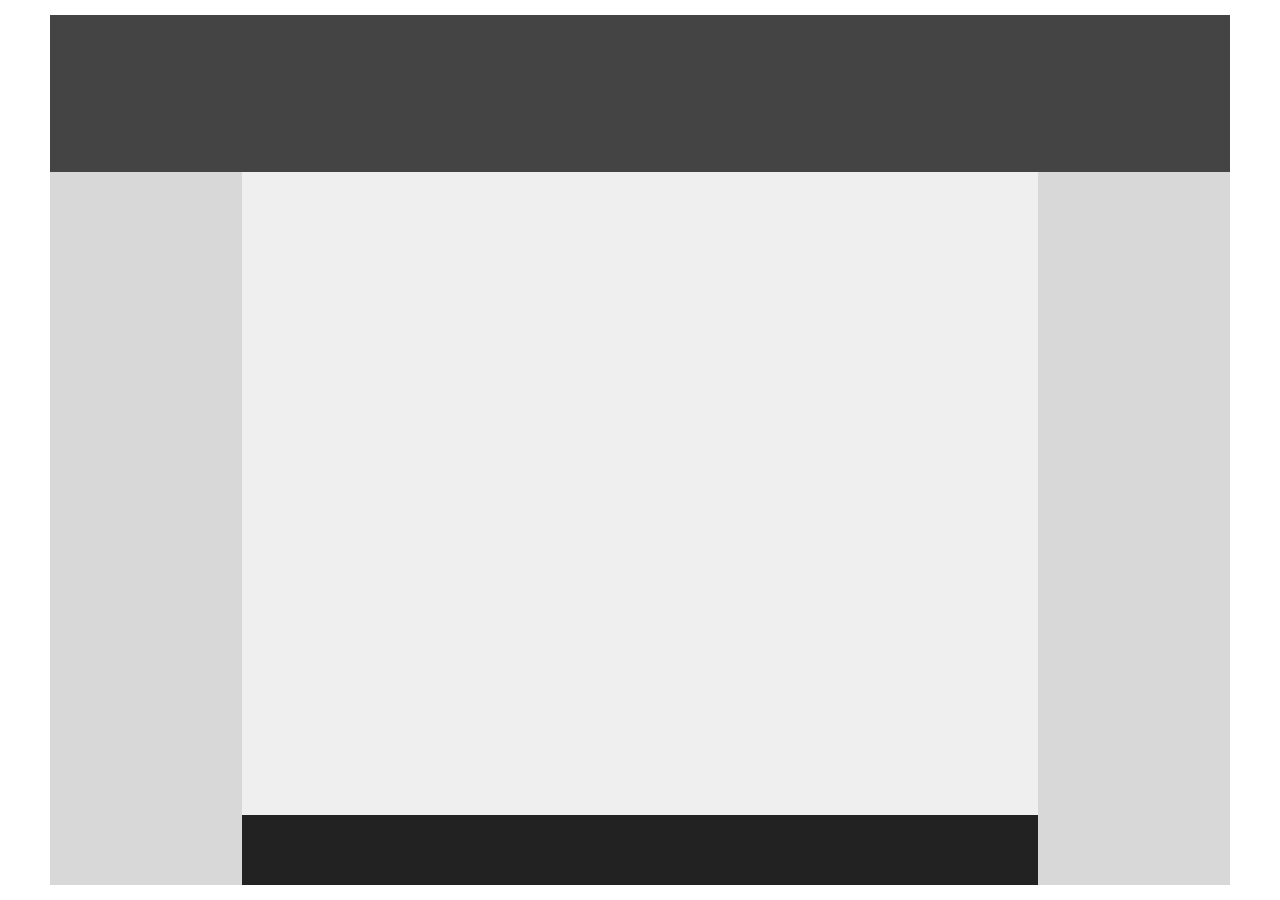
<file: first/index.html>
<!-- Put your HTML HERE, make sure to connect your index.css sheet -->
<!DOCTYPE html>
<html lang="en">
  <head>
    <meta charset="UTF-8" />
    <meta name="viewport" content="width=device-width, initial-scale=1.0" />
    <link rel="stylesheet" href="reset.css" />
    <link rel="stylesheet" href="index.css" />
    <title>Document</title>
  </head>
  <body>
    <div class="container">
      <header></header>
      <section class="left-section"></section>
      <main></main>
      <section class="right-section"></section>
      <footer></footer>
    </div>
  </body>
</html>
</file>
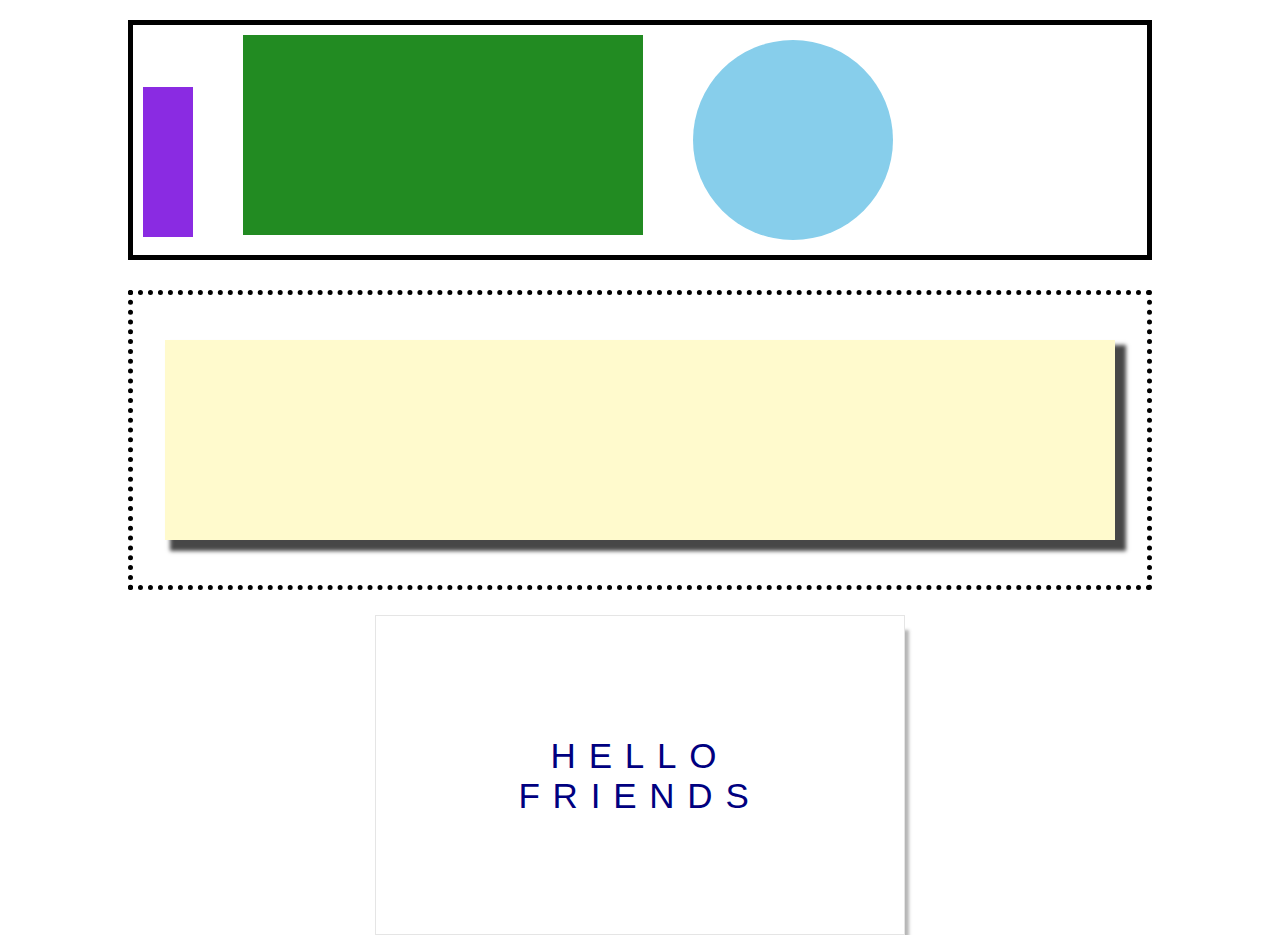
<file: second/index.html>
<!-- Put your HTML HERE, make sure to connect your index.css sheet -->
<!DOCTYPE html>
<html lang="en">
  <head>
    <meta charset="UTF-8" />
    <meta name="viewport" content="width=device-width, initial-scale=1.0" />
    <link rel="stylesheet" href="index.css" />
    <title>Document</title>
  </head>
  <body>
    <div class="container">
      <header class="header">
        <div class="purple-rectangle"></div>
        <div class="green-rectangle"></div>
        <div class="blue-circle"></div>
      </header>
      <main class="main-content">
        <div class="yellow-shadow-box"></div>
      </main>
      <footer class="footer-card">
        <div class="friend-card">
          <div class="text-center">
            HELLO <br />
            FRIENDS
          </div>
        </div>
      </footer>
    </div>
  </body>
</html>
</file>
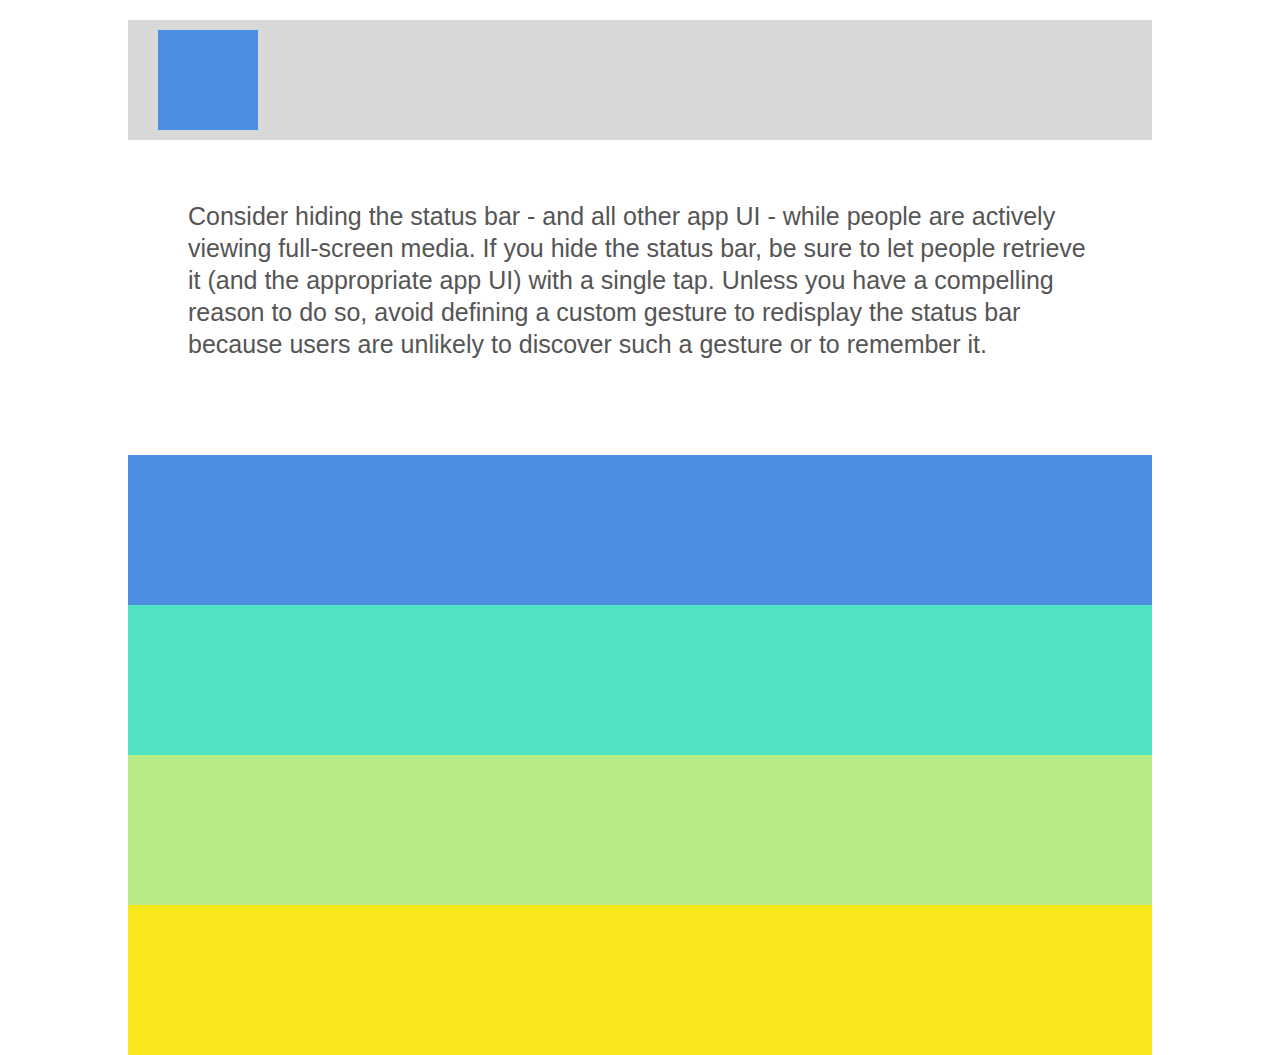
<file: third/index.html>
<!-- Put your HTML HERE, make sure to connect your index.css sheet -->
<!DOCTYPE html>
<html lang="en">
  <head>
    <meta charset="UTF-8" />
    <meta name="viewport" content="width=device-width, initial-scale=1.0" />
    <link rel="stylesheet" href="index.css" />
    <title>Document</title>
  </head>
  <body>
    <div class="container">
      <header class="header">
        <div class="blue-box"></div>
      </header>
      <main class="main-content">
        <p>
          Consider hiding the status bar - and all other app UI - while people
          are actively viewing full-screen media. If you hide the status bar, be
          sure to let people retrieve it (and the appropriate app UI) with a
          single tap. Unless you have a compelling reason to do so, avoid
          defining a custom gesture to redisplay the status bar because users
          are unlikely to discover such a gesture or to remember it.
        </p>
      </main>
      <footer class="footer-rectangles">
        <div class="blue-rectangle"></div>
        <div class="blue-green-rectangle"></div>
        <div class="greenish-rectangle"></div>
        <div class="yellow-rectangle"></div>
      </footer>
    </div>
  </body>
</html>
</file>
<file: first/index.css>
.container {
  padding: 15px 50px;
  height: 100vh;
  width: 100vw;
  display: grid;
  grid-template-columns: 15vw 1fr 15vw;
  grid-template-rows: 18% 74% 8%;
  grid-template-areas:
    'header header header'
    'leftSect main rightSect'
    'leftSect footer rightSect';
}

header {
  grid-area: header;
  background-color: #444444;
  color: #fff;
}
.left-section {
  grid-area: leftSect;
  background-color: #d8d8d8;
  color: #fff;
}
main {
  grid-area: main;
  background-color: #efefef;
  color: #fff;
}
.right-section {
  grid-area: rightSect;
  background-color: #d8d8d8;
  color: #fff;
}
footer {
  grid-area: footer;
  background-color: #222222;
  color: #fff;
}
</file>
<file: second/index.css>
* {
  margin: 0;
  padding: 0;
  box-sizing: border-box;
}

body {
  font-family: 'Segoe UI', Tahoma, Geneva, Verdana, sans-serif;
}

.container {
  width: 80%;
  margin: auto;
}

.header {
  display: flex;
  border: 5px solid;
  height: 240px;
  margin-top: 20px;
  margin-bottom: 30px;
}

.purple-rectangle {
  background-color: #8a2be2;
  width: 50px;
  height: 150px;
  margin-top: 62px;
  margin-left: 10px;
}

.green-rectangle {
  background-color: #228b22;
  width: 400px;
  height: 200px;
  margin-top: 10px;
  margin-left: 50px;
}

.blue-circle {
  height: 200px;
  width: 200px;
  background-color: #87ceeb;
  border-radius: 50%;
  margin-top: 15px;
  margin-left: 50px;
  margin-right: 10px;
}

.main-content {
  display: flex;
  justify-content: center;
  align-items: center;
  border: 5px dotted;
  height: 300px;
  margin-bottom: 25px;
}

.yellow-shadow-box {
  background-color: #fffacd;
  margin-left: 20px;
  margin-right: 20px;
  height: 200px;
  width: 950px;
  box-shadow: 8px 8px 4px 3px rgba(0, 0, 0, 0.72);
}

.footer-card {
  display: flex;
  justify-content: center;
  align-items: center;
  height: 320px;
}
.friend-card {
  margin-left: auto;
  margin-right: auto;
  height: 320px;
  width: 530px;
  border: 1px solid #e5e5e5;
  box-shadow: 9px 10px 3px -5px rgba(168, 168, 168, 0.84);
}
.text-center {
  font-size: 35px;
  text-align: center;
  margin-top: 120px;
  color: #000080;
  letter-spacing: 0.8rem;
}
</file>
<file: third/index.css>
* {
  margin: 0;
  padding: 0;
  box-sizing: border-box;
}

body {
  font-family: 'Segoe UI', Tahoma, Geneva, Verdana, sans-serif;
}

.container {
  width: 80%;
  margin: auto;
}

.header {
  display: flex;
  background-color: #d8d8d8;
  margin-top: 20px;
  margin-bottom: 60px;
}

.blue-box {
  height: 100px;
  width: 100px;
  background-color: #4c8fe2;
  margin-left: 30px;
  margin-top: 10px;
  margin-bottom: 10px;
}

.main-content {
  margin-bottom: 95px;
}
.main-content p {
  margin-left: 60px;
  margin-right: 60px;
  font-size: 25px;
  color: #555;
  line-height: 2rem;
}

.blue-rectangle {
  width: 100%;
  height: 150px;
  background-color: #4c8fe2;
}
.blue-green-rectangle {
  width: 100%;
  height: 150px;
  background-color: #4fe3c1;
}
.greenish-rectangle {
  width: 100%;
  height: 150px;
  background-color: #b8ea85;
}
.yellow-rectangle {
  width: 100%;
  height: 150px;
  background-color: #f8e71b;
}
</file>
